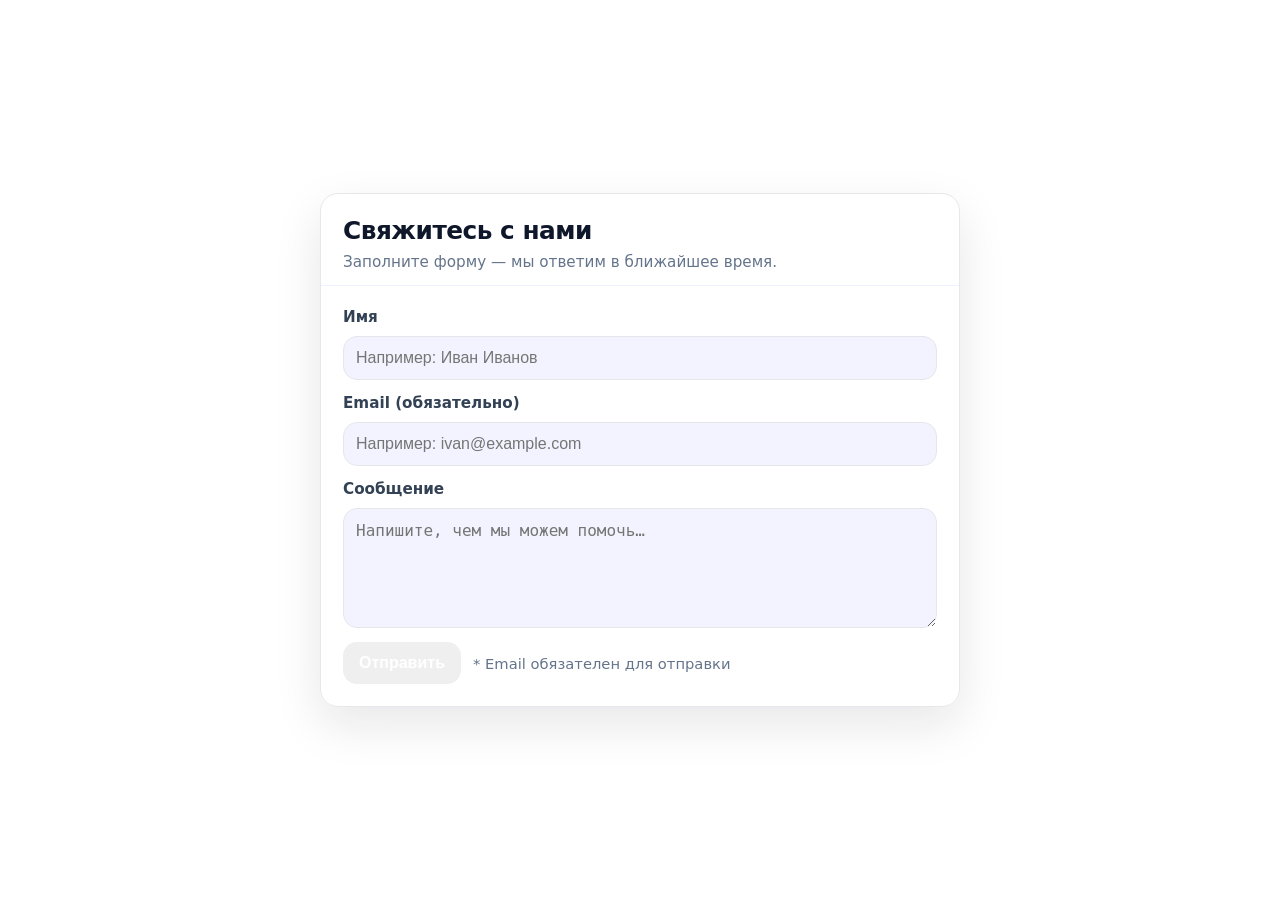
<file: lab4/index.html>
<!DOCTYPE html>
<html lang="ru">

<head>
    <meta charset="UTF-8">
    <meta name="viewport" content="width=device-width, initial-scale=1.0">
    <title>Форма</title>

    <style>
        /* ===== Base ===== */
        * { box-sizing: border-box; }
        html, body { height: 100%; }
        body {
            margin: 0;
            font-family: system-ui, -apple-system, Segoe UI, Roboto, Arial, sans-serif;
            color: #0f172a;
        }

        /* ===== Layout ===== */
        .page {
            min-height: 100%;
            display: grid;
            place-items: center;
            padding: 28px 16px;
        }

        .card {
            width: 100%;
            max-width: 640px;
            border: 1px solid #e5e7eb;
            border-radius: 18px;
            box-shadow: 0 18px 48px rgba(15, 23, 42, 0.10);
            overflow: hidden;
        }

        .card-header {
            padding: 22px 22px 14px;
            border-bottom: 1px solid #eef2ff;
        }

        h1 {
            margin: 0;
            font-size: 1.55rem;
            letter-spacing: -0.02em;
        }

        .subtitle {
            margin-top: 8px;
            color: #64748b;
            font-size: 0.95rem;
        }

        .card-body {
            padding: 22px;
        }

        /* ===== Form ===== */
        form { margin: 0; }

        .row {
            display: grid;
            gap: 10px;
            margin-bottom: 14px;
        }

        label {
            font-weight: 650;
            color: #334155;
            font-size: 0.95rem;
        }

        input, textarea {
            width: 100%;
            border: 1px solid #e5e7eb;
            background: #f3f3ff;
            border-radius: 14px;
            padding: 12px 12px;
            font-size: 1rem;
            color: #0f172a;
            outline: none;
        }

        textarea {
            min-height: 120px;
            resize: vertical;
        }

        input:focus, textarea:focus {
            border-color: rgba(37, 99, 235, .55);
            box-shadow: 0 0 0 4px rgba(37, 99, 235, .14);
            background: #ffffff;
        }

        .actions {
            display: flex;
            gap: 12px;
            align-items: center;
            margin-top: 8px;
        }

        button {
            border: 0;
            cursor: pointer;
            padding: 12px 16px;
            border-radius: 14px;
            font-weight: 750;
            font-size: 1rem;
            color: #fff;
        }

        button:hover {
            filter: brightness(.98);
            transform: translateY(-1px);
        }

        .hint {
            color: #64748b;
            font-size: 0.92rem;
        }

        /* ===== Messages ===== */
        .error, .success {
            display: none;
            margin: 14px 0 0;
            padding: 12px 12px;
            border-radius: 14px;
            border: 1px solid #e5e7eb;
            background: #fff;
            font-weight: 650;
        }

        .success {
            border-color: #86efac;
            background: #f05df4;
            color: #166534;
        }

        .error {
            border-color: #fca5a5;
            background: #fef3f3;
            color: #991b1b;
        }

        /* Small screens */
        @media (max-width: 520px) {
            .card-header, .card-body { padding: 18px; }
            h1 { font-size: 1.35rem; }
        }
    </style>
</head>

<body>
    <div class="page">
        <div class="card">
            <div class="card-header">
                <h1>Свяжитесь с нами</h1>
                <div class="subtitle">Заполните форму — мы ответим в ближайшее время.</div>
            </div>

            <div class="card-body">
                <form id="contactForm">
                    <div class="row">
                        <label for="name">Имя</label>
                        <input type="text" id="name" name="name" placeholder="Например: Иван Иванов">
                    </div>

                    <div class="row">
                        <label for="email">Email (обязательно)</label>
                        <input type="email" id="email" name="email" placeholder="Например: ivan@example.com">
                    </div>

                    <div class="row">
                        <label for="message">Сообщение</label>
                        <textarea id="message" name="message" placeholder="Напишите, чем мы можем помочь…"></textarea>
                    </div>

                    <div class="actions">
                        <button type="button" id="submitBtn" onclick="submitForm()">Отправить</button>
                        <span class="hint">* Email обязателен для отправки</span>
                    </div>
                </form>

                <p id="successMessage" class="success">Сообщение успешно отправлено!</p>
                <p id="errorMessage" class="error">Ошибка: Поле Email обязательно для заполнения.</p>
            </div>
        </div>
    </div>

    <script>
        function submitForm() {
            const email = document.getElementById('email').value;
            const successMsg = document.getElementById('successMessage');
            const errorMsg = document.getElementById('errorMessage');

            // Сброс
            successMsg.style.display = 'none';
            errorMsg.style.display = 'none';

            if (email === '') {
                errorMsg.style.display = 'block';
            } else {
                successMsg.style.display = 'block';
            }
        }
    </script>
</body>

</html>
</file>
